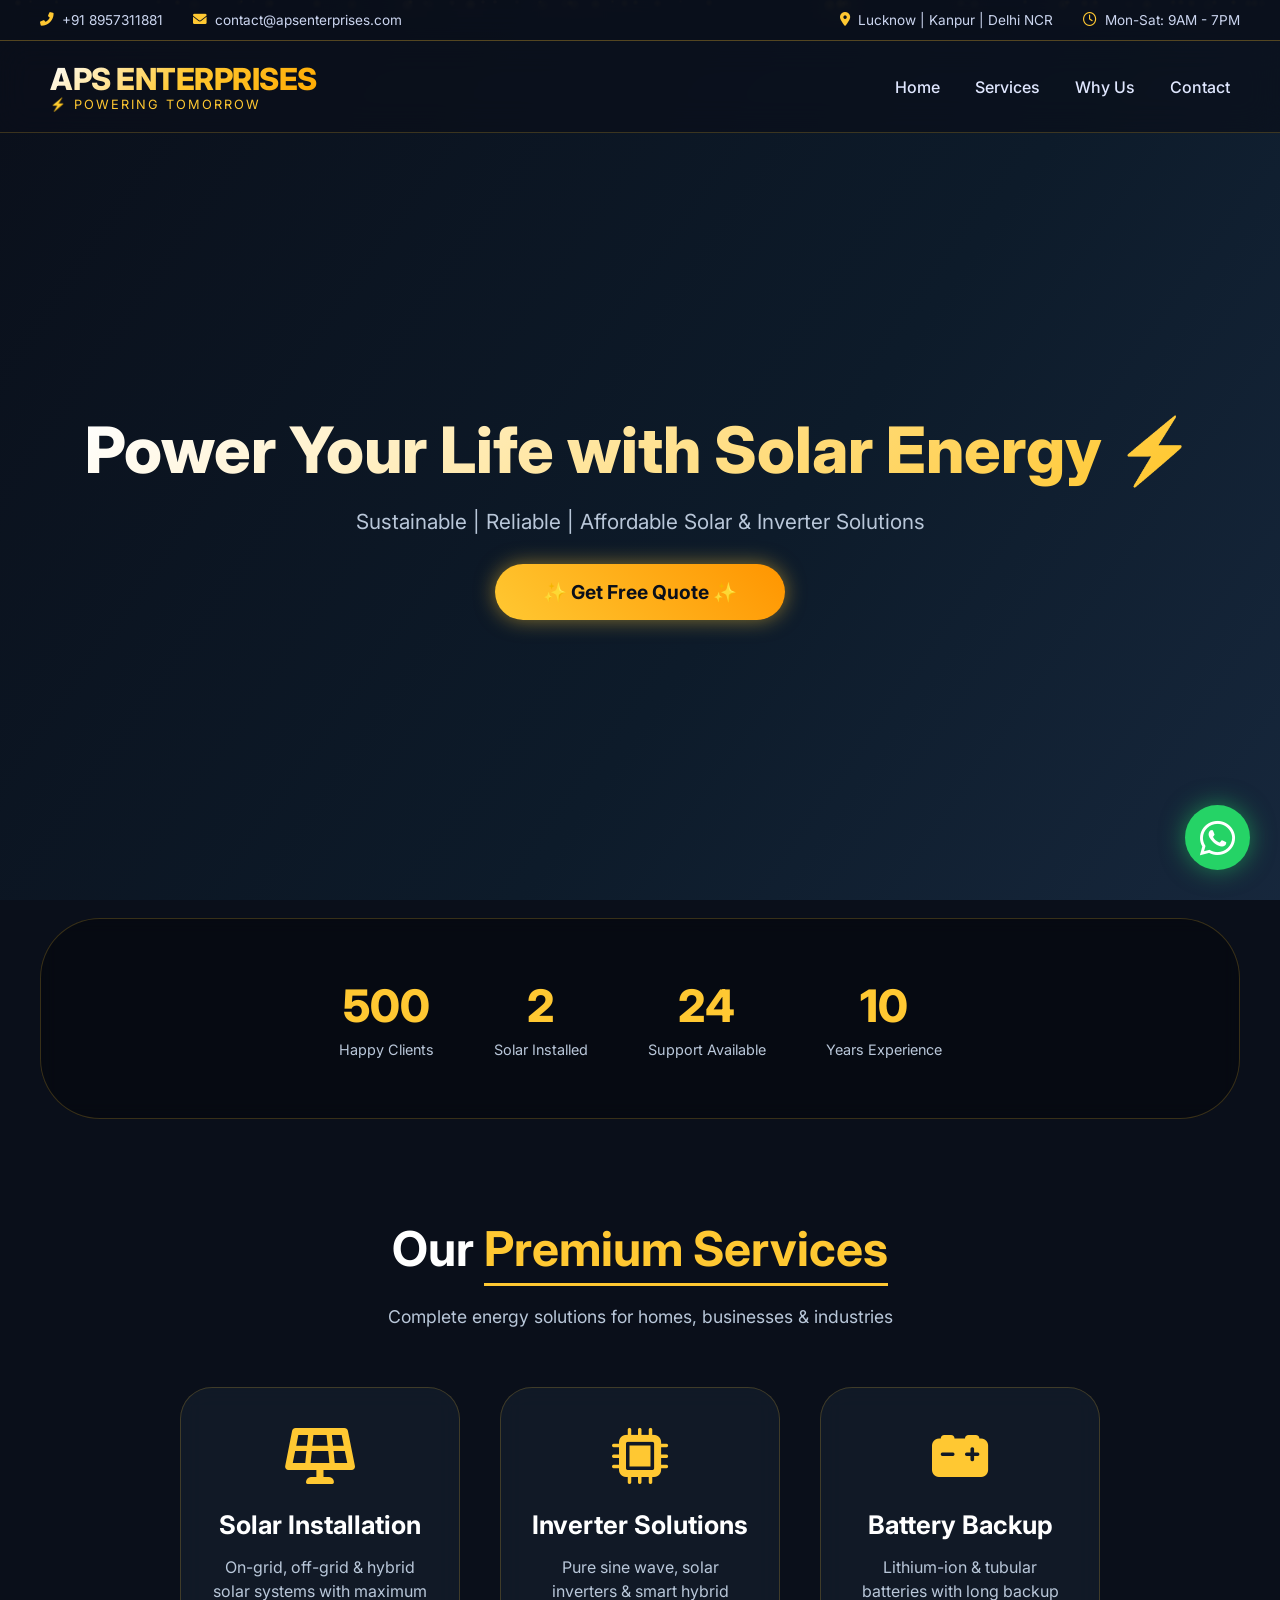
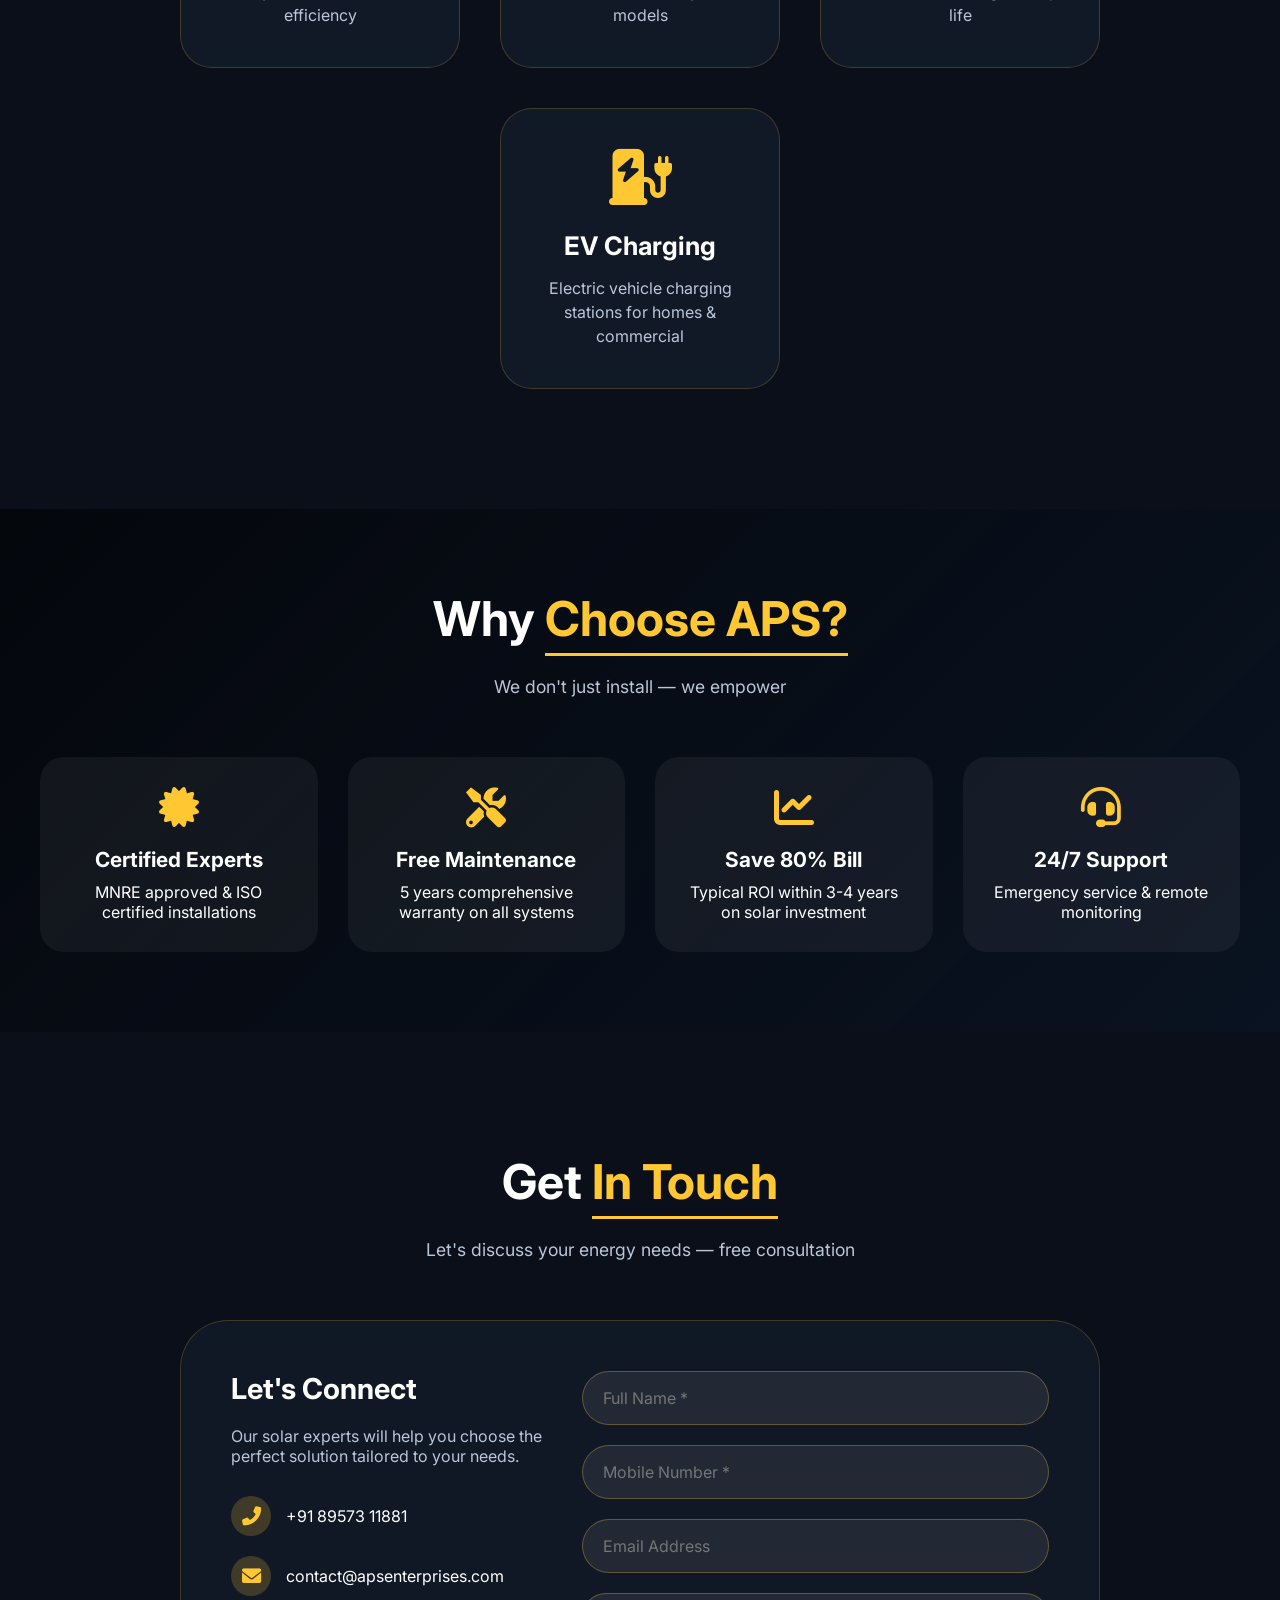
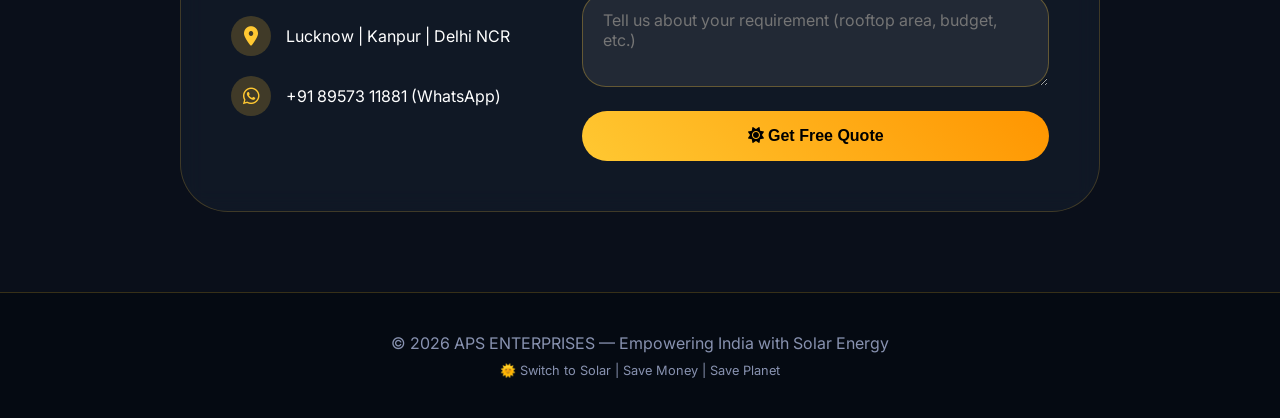
<file: index.html>
<!DOCTYPE html>
<html lang="en">
<head>
<meta charset="UTF-8">
<meta name="viewport" content="width=device-width, initial-scale=1.0, user-scalable=no">
<title>APS ENTERPRISES | Solar Energy Solutions</title>
<link href="https://fonts.googleapis.com/css2?family=Inter:opsz,wght@14..32,300;14..32,400;14..32,600;14..32,700;14..32,800&display=swap" rel="stylesheet">
<link rel="stylesheet" href="https://cdnjs.cloudflare.com/ajax/libs/font-awesome/6.0.0-beta3/css/all.min.css">
<style>
  * {
    margin: 0;
    padding: 0;
    box-sizing: border-box;
  }

  body {
    font-family: 'Inter', sans-serif;
    background: #0a0f1a;
    color: #ffffff;
    overflow-x: hidden;
  }

  /* Animated Gradient Background */
  .animated-bg {
    position: fixed;
    top: 0;
    left: 0;
    width: 100%;
    height: 100%;
    z-index: -2;
    background: linear-gradient(125deg, #0a0f1a 0%, #0d1b2a 30%, #1b2d45 60%, #0a0f1a 100%);
    background-size: 200% 200%;
    animation: gradientShift 12s ease infinite;
  }

  @keyframes gradientShift {
    0% { background-position: 0% 50%; }
    50% { background-position: 100% 50%; }
    100% { background-position: 0% 50%; }
  }

  /* Floating Sun Particles */
  .sun-particles {
    position: fixed;
    top: 0;
    left: 0;
    width: 100%;
    height: 100%;
    z-index: -1;
    pointer-events: none;
  }

  .particle {
    position: absolute;
    background: radial-gradient(circle, rgba(255, 200, 50, 0.6), transparent);
    border-radius: 50%;
    animation: floatParticle 15s infinite linear;
  }

  @keyframes floatParticle {
    0% {
      transform: translateY(100vh) rotate(0deg);
      opacity: 0;
    }
    10% {
      opacity: 0.8;
    }
    90% {
      opacity: 0.8;
    }
    100% {
      transform: translateY(-100vh) rotate(360deg);
      opacity: 0;
    }
  }

  /* Top Bar */
  .topbar {
    background: rgba(10, 15, 26, 0.85);
    backdrop-filter: blur(12px);
    border-bottom: 1px solid rgba(255, 200, 50, 0.3);
    padding: 12px 40px;
    display: flex;
    justify-content: space-between;
    flex-wrap: wrap;
    gap: 20px;
    font-size: 0.85rem;
    position: relative;
    z-index: 100;
  }

  .topbar-left, .topbar-right {
    display: flex;
    gap: 30px;
    flex-wrap: wrap;
  }

  .topbar span {
    display: inline-flex;
    align-items: center;
    gap: 8px;
    color: #ccd6f0;
    transition: 0.3s;
  }

  .topbar span i {
    color: #ffc832;
  }

  .topbar span:hover {
    color: #ffc832;
    transform: translateY(-2px);
  }

  /* Header */
  header {
    display: flex;
    justify-content: space-between;
    align-items: center;
    padding: 20px 50px;
    background: rgba(10, 15, 26, 0.7);
    backdrop-filter: blur(16px);
    border-bottom: 1px solid rgba(255, 200, 50, 0.2);
    position: sticky;
    top: 0;
    z-index: 99;
    transition: 0.3s;
  }

  .logo h1 {
    font-size: 1.9rem;
    font-weight: 800;
    background: linear-gradient(135deg, #ffffff, #ffc832, #ffaa00);
    -webkit-background-clip: text;
    background-clip: text;
    color: transparent;
    letter-spacing: -0.5px;
  }

  .logo p {
    font-size: 0.8rem;
    color: #ffc832;
    letter-spacing: 2px;
  }

  nav {
    display: flex;
    gap: 35px;
  }

  nav a {
    text-decoration: none;
    color: #e0e7ff;
    font-weight: 500;
    transition: 0.3s;
    position: relative;
  }

  nav a::after {
    content: '';
    position: absolute;
    width: 0;
    height: 2px;
    bottom: -6px;
    left: 0;
    background: linear-gradient(90deg, #ffc832, #ff9500);
    transition: 0.4s;
  }

  nav a:hover::after {
    width: 100%;
  }

  nav a:hover {
    color: #ffc832;
    text-shadow: 0 0 8px rgba(255, 200, 50, 0.4);
  }

  /* Hero Section */
  .hero {
    min-height: 85vh;
    display: flex;
    flex-direction: column;
    justify-content: center;
    align-items: center;
    text-align: center;
    position: relative;
    padding: 40px 20px;
  }

  .hero h2 {
    font-size: 4rem;
    font-weight: 800;
    background: linear-gradient(135deg, #ffffff, #ffc832, #ffaa44);
    background-size: 200% auto;
    -webkit-background-clip: text;
    background-clip: text;
    color: transparent;
    animation: shine 3s linear infinite;
    margin-bottom: 20px;
  }

  @keyframes shine {
    0% { background-position: 0% 50%; }
    100% { background-position: 200% 50%; }
  }

  .hero .subhead {
    font-size: 1.3rem;
    margin-bottom: 30px;
    color: #b9c7d9;
    max-width: 600px;
  }

  .glow-btn {
    background: linear-gradient(45deg, #ffc832, #ff9500);
    border: none;
    padding: 16px 48px;
    font-size: 1.2rem;
    font-weight: 700;
    border-radius: 60px;
    cursor: pointer;
    transition: all 0.4s;
    box-shadow: 0 0 20px rgba(255, 200, 50, 0.5);
    font-family: inherit;
    color: #0a0f1a;
  }

  .glow-btn:hover {
    transform: scale(1.08);
    box-shadow: 0 0 40px rgba(255, 200, 50, 0.9);
    letter-spacing: 1px;
  }

  /* Stats Section */
  .stats {
    display: flex;
    justify-content: center;
    gap: 60px;
    flex-wrap: wrap;
    padding: 60px 20px;
    background: rgba(0, 0, 0, 0.3);
    backdrop-filter: blur(8px);
    margin: 20px 40px;
    border-radius: 60px;
    border: 1px solid rgba(255, 200, 50, 0.2);
  }

  .stat-item {
    text-align: center;
  }

  .stat-number {
    font-size: 2.8rem;
    font-weight: 800;
    color: #ffc832;
  }

  .stat-label {
    font-size: 0.9rem;
    color: #b9c7d9;
    margin-top: 8px;
  }

  /* Services Section */
  .services {
    padding: 80px 40px;
    max-width: 1300px;
    margin: 0 auto;
  }

  .section-title {
    text-align: center;
    font-size: 3rem;
    font-weight: 700;
    margin-bottom: 20px;
  }

  .section-title span {
    color: #ffc832;
    border-bottom: 3px solid #ffc832;
    display: inline-block;
    padding-bottom: 5px;
  }

  .section-subtitle {
    text-align: center;
    color: #b9c7d9;
    margin-bottom: 60px;
    font-size: 1.1rem;
  }

  .cards {
    display: flex;
    flex-wrap: wrap;
    justify-content: center;
    gap: 40px;
  }

  .service-card {
    background: rgba(20, 30, 45, 0.7);
    backdrop-filter: blur(12px);
    border-radius: 32px;
    padding: 40px 30px;
    width: 280px;
    text-align: center;
    border: 1px solid rgba(255, 200, 50, 0.2);
    transition: all 0.4s cubic-bezier(0.2, 0.9, 0.4, 1.1);
    cursor: pointer;
  }

  .service-card:hover {
    transform: translateY(-15px);
    border-color: #ffc832;
    box-shadow: 0 25px 45px -12px rgba(255, 200, 50, 0.3);
    background: rgba(30, 45, 65, 0.9);
  }

  .service-card i {
    font-size: 3.5rem;
    color: #ffc832;
    margin-bottom: 25px;
  }

  .service-card h3 {
    font-size: 1.6rem;
    margin-bottom: 15px;
  }

  .service-card p {
    color: #b9c7d9;
    line-height: 1.5;
  }

  /* Why Choose Us */
  .why-us {
    background: linear-gradient(135deg, rgba(0, 0, 0, 0.5), rgba(10, 20, 35, 0.8));
    padding: 80px 40px;
    margin: 40px 0;
  }

  .features-grid {
    display: grid;
    grid-template-columns: repeat(auto-fit, minmax(250px, 1fr));
    gap: 30px;
    max-width: 1200px;
    margin: 0 auto;
  }

  .feature {
    text-align: center;
    padding: 30px;
    background: rgba(255, 255, 255, 0.05);
    border-radius: 24px;
    transition: 0.3s;
  }

  .feature:hover {
    background: rgba(255, 200, 50, 0.1);
    transform: scale(1.02);
  }

  .feature i {
    font-size: 2.5rem;
    color: #ffc832;
    margin-bottom: 20px;
  }

  .feature h4 {
    font-size: 1.3rem;
    margin-bottom: 10px;
  }

  /* Contact Section */
  .contact {
    padding: 80px 40px;
    max-width: 1000px;
    margin: 0 auto;
  }

  .contact-container {
    display: grid;
    grid-template-columns: 1fr 1.5fr;
    gap: 40px;
    background: rgba(20, 30, 45, 0.6);
    backdrop-filter: blur(12px);
    border-radius: 48px;
    padding: 50px;
    border: 1px solid rgba(255, 200, 50, 0.2);
  }

  .contact-info h3 {
    font-size: 1.8rem;
    margin-bottom: 20px;
  }

  .contact-info p {
    margin-bottom: 30px;
    color: #b9c7d9;
  }

  .contact-detail {
    display: flex;
    align-items: center;
    gap: 15px;
    margin-bottom: 20px;
  }

  .contact-detail i {
    width: 40px;
    height: 40px;
    background: rgba(255, 200, 50, 0.2);
    border-radius: 50%;
    display: flex;
    align-items: center;
    justify-content: center;
    color: #ffc832;
    font-size: 1.2rem;
  }

  .form-group {
    margin-bottom: 20px;
  }

  .form-group input, .form-group textarea {
    width: 100%;
    padding: 16px 20px;
    background: rgba(255, 255, 255, 0.08);
    border: 1px solid rgba(255, 200, 50, 0.3);
    border-radius: 30px;
    color: white;
    font-family: inherit;
    font-size: 1rem;
    transition: 0.3s;
  }

  .form-group input:focus, .form-group textarea:focus {
    outline: none;
    border-color: #ffc832;
    box-shadow: 0 0 15px rgba(255, 200, 50, 0.3);
  }

  .form-group textarea {
    border-radius: 24px;
    resize: vertical;
  }

  .submit-btn {
    background: linear-gradient(45deg, #ffc832, #ff9500);
    width: 100%;
    padding: 16px;
    border: none;
    border-radius: 30px;
    font-weight: 700;
    font-size: 1rem;
    cursor: pointer;
    transition: 0.3s;
  }

  .submit-btn:hover {
    transform: scale(0.98);
    box-shadow: 0 0 20px rgba(255, 200, 50, 0.5);
  }

  /* WhatsApp Float */
  .whatsapp-float {
    position: fixed;
    bottom: 30px;
    right: 30px;
    background: #25D366;
    width: 65px;
    height: 65px;
    border-radius: 50%;
    display: flex;
    align-items: center;
    justify-content: center;
    font-size: 2.5rem;
    color: white;
    text-decoration: none;
    z-index: 1000;
    animation: pulse 2s infinite;
    box-shadow: 0 0 25px #25D36688;
  }

  @keyframes pulse {
    0%, 100% { transform: scale(1); }
    50% { transform: scale(1.1); }
  }

  /* Footer */
  footer {
    background: #050a12;
    text-align: center;
    padding: 40px;
    border-top: 1px solid rgba(255, 200, 50, 0.2);
  }

  footer p {
    color: #8892b0;
  }

  /* Responsive */
  @media (max-width: 850px) {
    header {
      flex-direction: column;
      gap: 15px;
      padding: 16px 20px;
    }
    nav {
      gap: 25px;
      flex-wrap: wrap;
      justify-content: center;
    }
    .hero h2 {
      font-size: 2.5rem;
    }
    .contact-container {
      grid-template-columns: 1fr;
      padding: 30px;
    }
    .stats {
      margin: 20px;
      gap: 30px;
    }
    .services, .contact, .why-us {
      padding: 50px 20px;
    }
  }

  @media (max-width: 550px) {
    .topbar {
      flex-direction: column;
      align-items: center;
      text-align: center;
    }
    .topbar-left, .topbar-right {
      justify-content: center;
    }
    .hero h2 {
      font-size: 1.8rem;
    }
    .stat-number {
      font-size: 2rem;
    }
  }
</style>
</head>
<body>

<div class="animated-bg"></div>
<div class="sun-particles" id="particles"></div>

<div class="topbar">
  <div class="topbar-left">
    <span><i class="fas fa-phone-alt"></i> +91 8957311881</span>
    <span><i class="fas fa-envelope"></i> contact@apsenterprises.com</span>
  </div>
  <div class="topbar-right">
    <span><i class="fas fa-map-marker-alt"></i> Lucknow | Kanpur | Delhi NCR</span>
    <span><i class="far fa-clock"></i> Mon-Sat: 9AM - 7PM</span>
  </div>
</div>

<header>
  <div class="logo">
    <h1>APS ENTERPRISES</h1>
    <p>⚡ POWERING TOMORROW</p>
  </div>
  <nav>
    <a href="#home">Home</a>
    <a href="#services">Services</a>
    <a href="#whyus">Why Us</a>
    <a href="#contact">Contact</a>
  </nav>
</header>

<section id="home" class="hero">
  <h2>Power Your Life with Solar Energy ⚡</h2>
  <div class="subhead">Sustainable | Reliable | Affordable Solar & Inverter Solutions</div>
  <button class="glow-btn" onclick="document.getElementById('contact').scrollIntoView({behavior:'smooth'})">✨ Get Free Quote ✨</button>
</section>

<div class="stats">
  <div class="stat-item">
    <div class="stat-number">500+</div>
    <div class="stat-label">Happy Clients</div>
  </div>
  <div class="stat-item">
    <div class="stat-number">2.5MW+</div>
    <div class="stat-label">Solar Installed</div>
  </div>
  <div class="stat-item">
    <div class="stat-number">24/7</div>
    <div class="stat-label">Support Available</div>
  </div>
  <div class="stat-item">
    <div class="stat-number">10+</div>
    <div class="stat-label">Years Experience</div>
  </div>
</div>

<section id="services" class="services">
  <h2 class="section-title">Our <span>Premium Services</span></h2>
  <div class="section-subtitle">Complete energy solutions for homes, businesses & industries</div>
  <div class="cards">
    <div class="service-card">
      <i class="fas fa-solar-panel"></i>
      <h3>Solar Installation</h3>
      <p>On-grid, off-grid & hybrid solar systems with maximum efficiency</p>
    </div>
    <div class="service-card">
      <i class="fas fa-microchip"></i>
      <h3>Inverter Solutions</h3>
      <p>Pure sine wave, solar inverters & smart hybrid models</p>
    </div>
    <div class="service-card">
      <i class="fas fa-car-battery"></i>
      <h3>Battery Backup</h3>
      <p>Lithium-ion & tubular batteries with long backup life</p>
    </div>
    <div class="service-card">
      <i class="fas fa-charging-station"></i>
      <h3>EV Charging</h3>
      <p>Electric vehicle charging stations for homes & commercial</p>
    </div>
  </div>
</section>

<section id="whyus" class="why-us">
  <h2 class="section-title">Why <span>Choose APS?</span></h2>
  <div class="section-subtitle">We don't just install — we empower</div>
  <div class="features-grid">
    <div class="feature">
      <i class="fas fa-certificate"></i>
      <h4>Certified Experts</h4>
      <p>MNRE approved & ISO certified installations</p>
    </div>
    <div class="feature">
      <i class="fas fa-tools"></i>
      <h4>Free Maintenance</h4>
      <p>5 years comprehensive warranty on all systems</p>
    </div>
    <div class="feature">
      <i class="fas fa-chart-line"></i>
      <h4>Save 80% Bill</h4>
      <p>Typical ROI within 3-4 years on solar investment</p>
    </div>
    <div class="feature">
      <i class="fas fa-headset"></i>
      <h4>24/7 Support</h4>
      <p>Emergency service & remote monitoring</p>
    </div>
  </div>
</section>

<section id="contact" class="contact">
  <h2 class="section-title">Get <span>In Touch</span></h2>
  <div class="section-subtitle">Let's discuss your energy needs — free consultation</div>
  <div class="contact-container">
    <div class="contact-info">
      <h3>Let's Connect</h3>
      <p>Our solar experts will help you choose the perfect solution tailored to your needs.</p>
      <div class="contact-detail">
        <i class="fas fa-phone-alt"></i>
        <span>+91 89573 11881</span>
      </div>
      <div class="contact-detail">
        <i class="fas fa-envelope"></i>
        <span>contact@apsenterprises.com</span>
      </div>
      <div class="contact-detail">
        <i class="fas fa-map-marker-alt"></i>
        <span>Lucknow | Kanpur | Delhi NCR</span>
      </div>
      <div class="contact-detail">
        <i class="fab fa-whatsapp"></i>
        <span>+91 89573 11881 (WhatsApp)</span>
      </div>
    </div>
    <form id="contactForm">
      <div class="form-group">
        <input type="text" id="name" placeholder="Full Name *" required>
      </div>
      <div class="form-group">
        <input type="tel" id="mobile" placeholder="Mobile Number *" required>
      </div>
      <div class="form-group">
        <input type="email" id="email" placeholder="Email Address">
      </div>
      <div class="form-group">
        <textarea rows="3" id="message" placeholder="Tell us about your requirement (rooftop area, budget, etc.)"></textarea>
      </div>
      <button type="submit" class="submit-btn"><i class="fas fa-sun"></i> Get Free Quote</button>
    </form>
  </div>
</section>

<a href="https://wa.me/918957311881" class="whatsapp-float" target="_blank" rel="noopener noreferrer">
  <i class="fab fa-whatsapp"></i>
</a>

<footer>
  <p>© 2026 APS ENTERPRISES — Empowering India with Solar Energy</p>
  <p style="margin-top: 10px; font-size: 0.8rem;">🌞 Switch to Solar | Save Money | Save Planet</p>
</footer>

<script>
  // Create floating particles (sun-like)
  function createParticles() {
    const container = document.getElementById('particles');
    for (let i = 0; i < 60; i++) {
      const particle = document.createElement('div');
      particle.classList.add('particle');
      const size = Math.random() * 8 + 3;
      particle.style.width = size + 'px';
      particle.style.height = size + 'px';
      particle.style.left = Math.random() * 100 + '%';
      particle.style.animationDuration = Math.random() * 12 + 8 + 's';
      particle.style.animationDelay = Math.random() * 10 + 's';
      particle.style.opacity = Math.random() * 0.5 + 0.2;
      container.appendChild(particle);
    }
  }
  createParticles();

  // Smooth scroll for navigation
  document.querySelectorAll('a[href^="#"]').forEach(anchor => {
    anchor.addEventListener('click', function(e) {
      const targetId = this.getAttribute('href');
      if (targetId === "#" || targetId === "") return;
      const target = document.querySelector(targetId);
      if (target) {
        e.preventDefault();
        target.scrollIntoView({ behavior: 'smooth', block: 'start' });
      }
    });
  });

  // Form submission with validation
  const form = document.getElementById('contactForm');
  if (form) {
    form.addEventListener('submit', function(e) {
      e.preventDefault();
      const name = document.getElementById('name').value.trim();
      const mobile = document.getElementById('mobile').value.trim();
      
      if (!name || !mobile) {
        alert("⚠️ Please enter your name and mobile number to get a free quote!");
        return;
      }
      
      if (mobile.length < 10 || isNaN(Number(mobile))) {
        alert("📱 Please enter a valid 10-digit mobile number.");
        return;
      }
      
      alert(`✅ Thank you ${name}! Our solar expert will call you within 1 hour on ${mobile}. Let's power your future with solar energy! 🌞`);
      form.reset();
    });
  }

  // Counter animation for stats
  const counters = document.querySelectorAll('.stat-number');
  const speed = 200;
  
  const animateCounters = () => {
    counters.forEach(counter => {
      const updateCount = () => {
        const target = parseInt(counter.innerText);
        const current = parseInt(counter.innerText);
        const increment = target / speed;
        if (current < target) {
          counter.innerText = Math.ceil(current + increment);
          setTimeout(updateCount, 30);
        } else {
          counter.innerText = target;
        }
      };
      updateCount();
    });
  };
  
  // Trigger counter when stats come into view
  const observerOptions = { threshold: 0.5 };
  const observer = new IntersectionObserver((entries) => {
    entries.forEach(entry => {
      if (entry.isIntersecting) {
        animateCounters();
        observer.unobserve(entry.target);
      }
    });
  }, observerOptions);
  
  const statsSection = document.querySelector('.stats');
  if (statsSection) observer.observe(statsSection);
</script>

</body>
</html>
</file>
